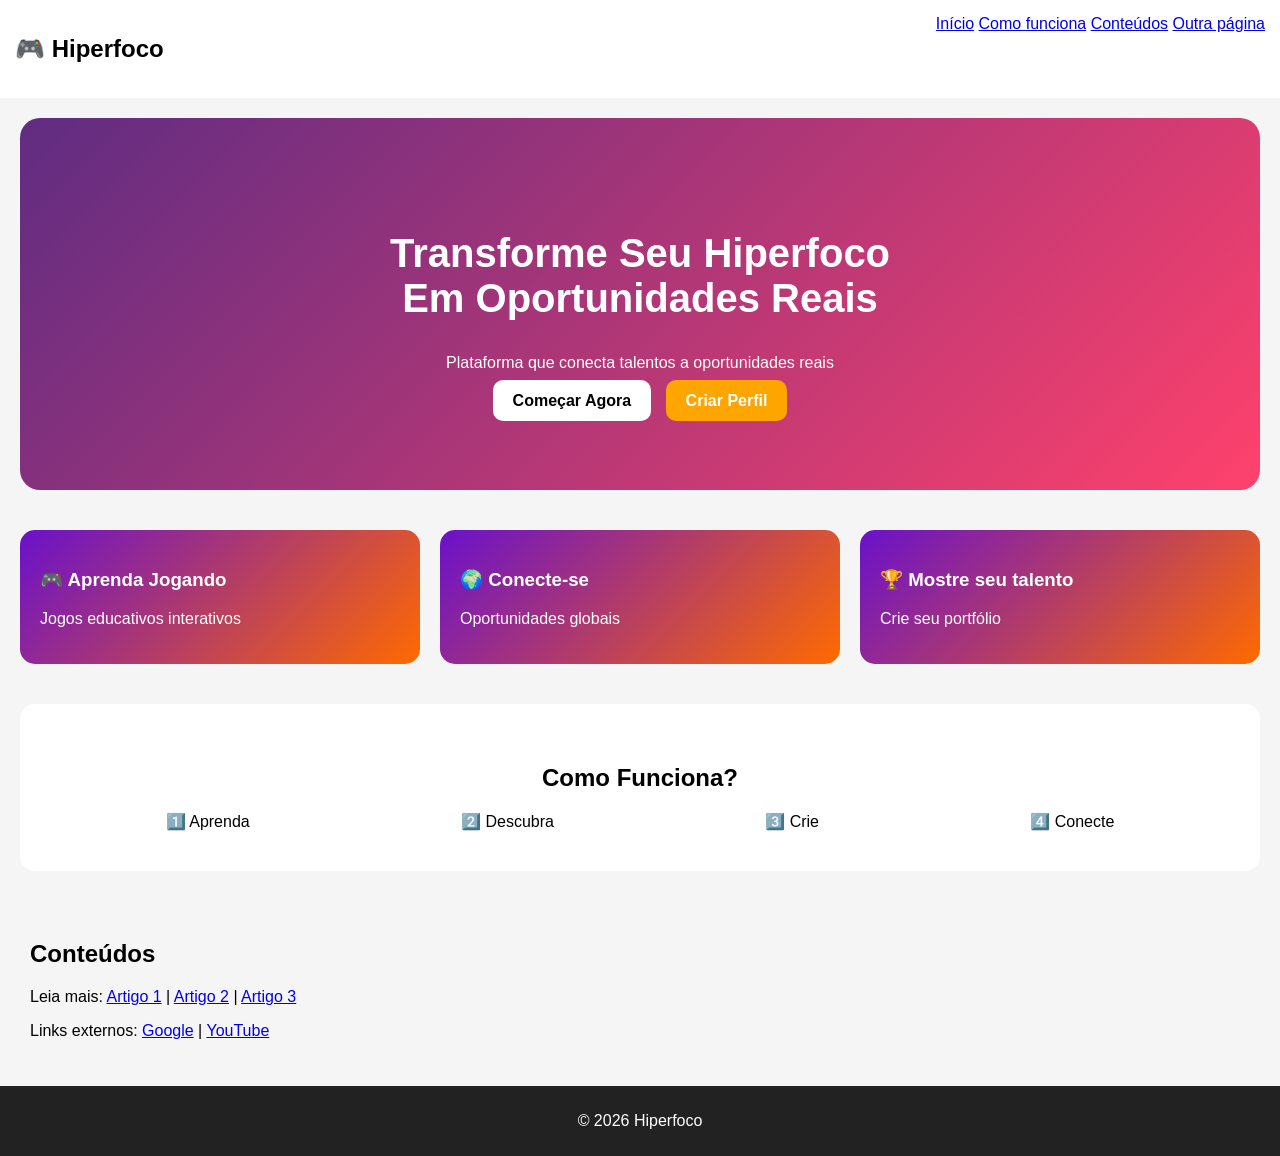
<file: index.html>
<!DOCTYPE html>
<html lang="pt-br">
<head>
<meta charset="UTF-8">
<title>Hiperfoco</title>
<link rel="stylesheet" href="style.css">
</head>
<body>

<header class="topo">
    <h2>🎮 Hiperfoco</h2>
    <nav>
        <a href="#inicio">Início</a>
        <a href="#como">Como funciona</a>
        <a href="#links">Conteúdos</a>
        <a href="pagina2.html">Outra página</a>
    </nav>
</header>

<!-- HERO -->
<section id="inicio" class="hero">
    <h1>Transforme Seu Hiperfoco<br>Em Oportunidades Reais</h1>
    <p>Plataforma que conecta talentos a oportunidades reais</p>

    <div class="botoes">
        <a href="#" class="btn branco">Começar Agora</a>
        <a href="pagina2.html" class="btn laranja">Criar Perfil</a>
    </div>
</section>

<!-- CARDS -->
<section class="cards">
    <div class="card">
        <h3>🎮 Aprenda Jogando</h3>
        <p>Jogos educativos interativos</p>
    </div>

    <div class="card">
        <h3>🌍 Conecte-se</h3>
        <p>Oportunidades globais</p>
    </div>

    <div class="card">
        <h3>🏆 Mostre seu talento</h3>
        <p>Crie seu portfólio</p>
    </div>
</section>

<!-- COMO FUNCIONA -->
<section id="como" class="como">
    <h2>Como Funciona?</h2>

    <div class="passos">
        <div>1️⃣ Aprenda</div>
        <div>2️⃣ Descubra</div>
        <div>3️⃣ Crie</div>
        <div>4️⃣ Conecte</div>
    </div>
</section>

<!-- LINKS -->
<section id="links" class="links">
    <h2>Conteúdos</h2>

    <p>
        Leia mais:
        <a href="pagina2.html#artigo1">Artigo 1</a> |
        <a href="pagina2.html#artigo2">Artigo 2</a> |
        <a href="pagina2.html#artigo3">Artigo 3</a>
    </p>

    <p>
        Links externos:
        <a href="https://google.com" target="_blank">Google</a> |
        <a href="https://youtube.com" target="_blank">YouTube</a>
    </p>
</section>

<footer>
    <p>© 2026 Hiperfoco</p>
</footer>

</body>
</html>
</file>
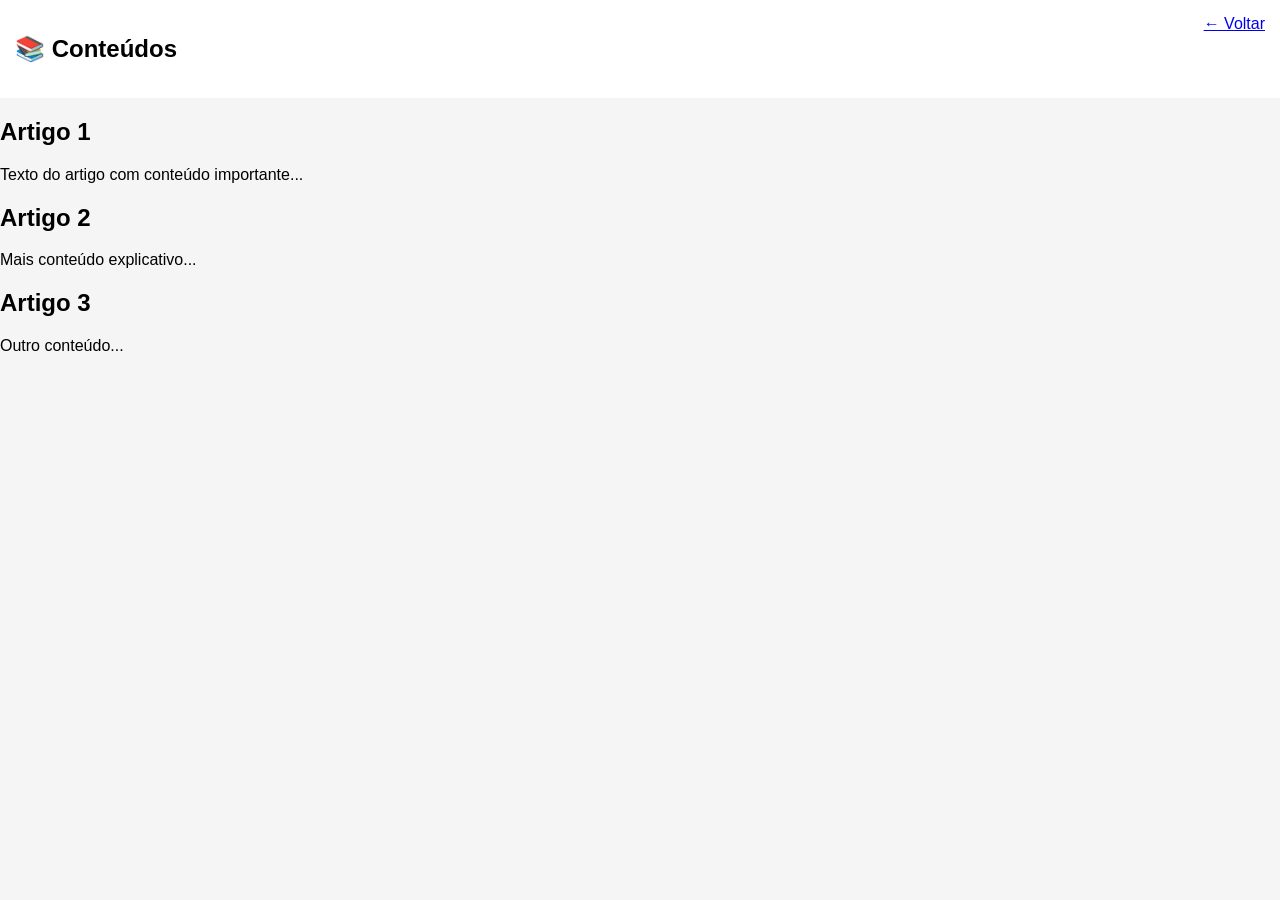
<file: pagina2.html>
<!DOCTYPE html>
<html lang="pt-br">
<head>
<meta charset="UTF-8">
<title>Conteúdos</title>
<link rel="stylesheet" href="style.css">
</head>
<body>

<header class="topo">
    <h2>📚 Conteúdos</h2>
    <a href="index.html">← Voltar</a>
</header>

<section>
    <h2 id="artigo1">Artigo 1</h2>
    <p>Texto do artigo com conteúdo importante...</p>

    <h2 id="artigo2">Artigo 2</h2>
    <p>Mais conteúdo explicativo...</p>

    <h2 id="artigo3">Artigo 3</h2>
    <p>Outro conteúdo...</p>
</section>

</body>
</html>
</file>
<file: style.css>
body {
    margin: 0;
    font-family: Arial;
    background: #f5f5f5;
}

/* TOPO */
.topo {
    display: flex;
    justify-content: space-between;
    padding: 15px;
    background: white;
}

/* HERO */
.hero {
    text-align: center;
    padding: 80px 20px;
    color: white;
    background: linear-gradient(135deg, #5f2c82, #ff416c);
    border-radius: 20px;
    margin: 20px;
}

.hero h1 {
    font-size: 40px;
}

.botoes {
    margin-top: 20px;
}

.btn {
    padding: 12px 20px;
    border-radius: 10px;
    margin: 5px;
    text-decoration: none;
    font-weight: bold;
}

.branco {
    background: white;
    color: black;
}

.laranja {
    background: orange;
    color: white;
}

/* CARDS */
.cards {
    display: flex;
    gap: 20px;
    padding: 20px;
}

.card {
    flex: 1;
    background: linear-gradient(135deg, #6a11cb, #ff6a00);
    color: white;
    padding: 20px;
    border-radius: 15px;
}

/* COMO FUNCIONA */
.como {
    text-align: center;
    padding: 40px;
    background: white;
    margin: 20px;
    border-radius: 15px;
}

.passos {
    display: flex;
    justify-content: space-around;
    margin-top: 20px;
}

/* LINKS */
.links {
    padding: 30px;
}

/* FOOTER */
footer {
    text-align: center;
    padding: 10px;
    background: #222;
    color: white;
}
</file>
